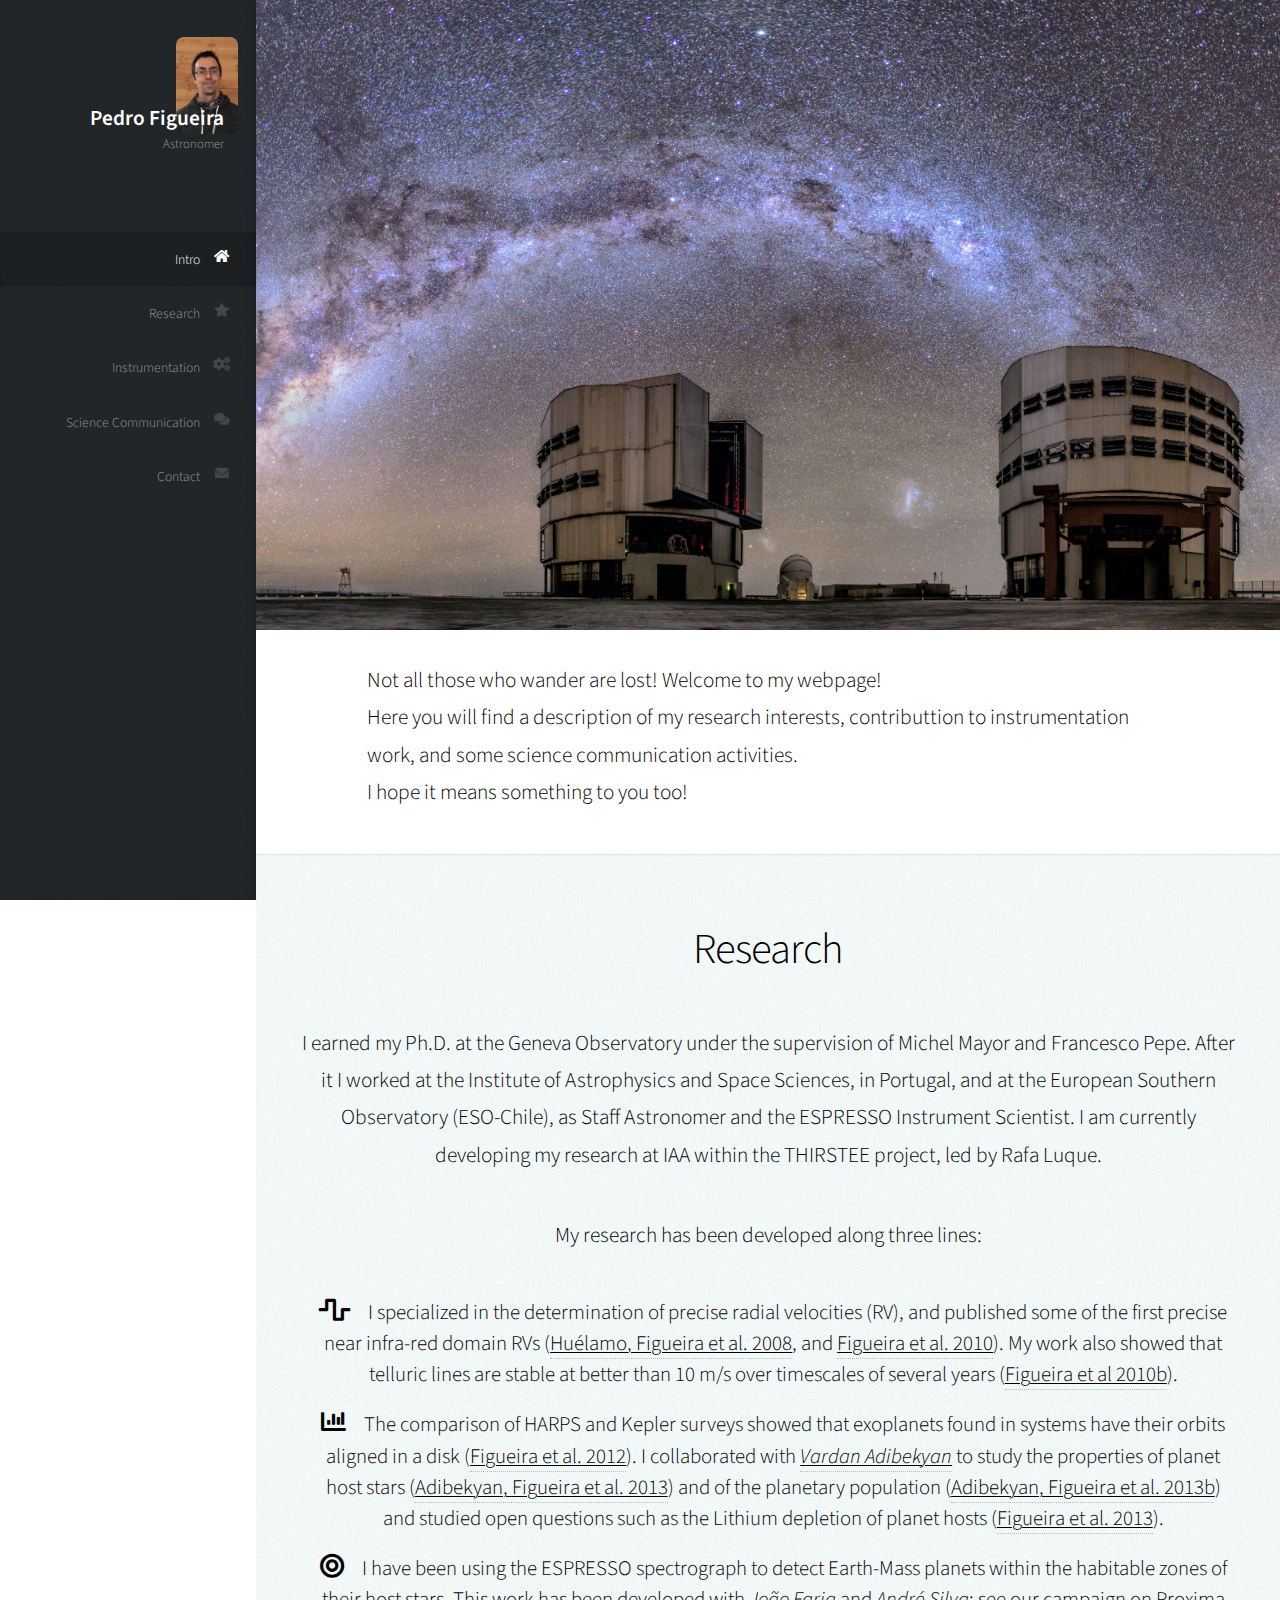
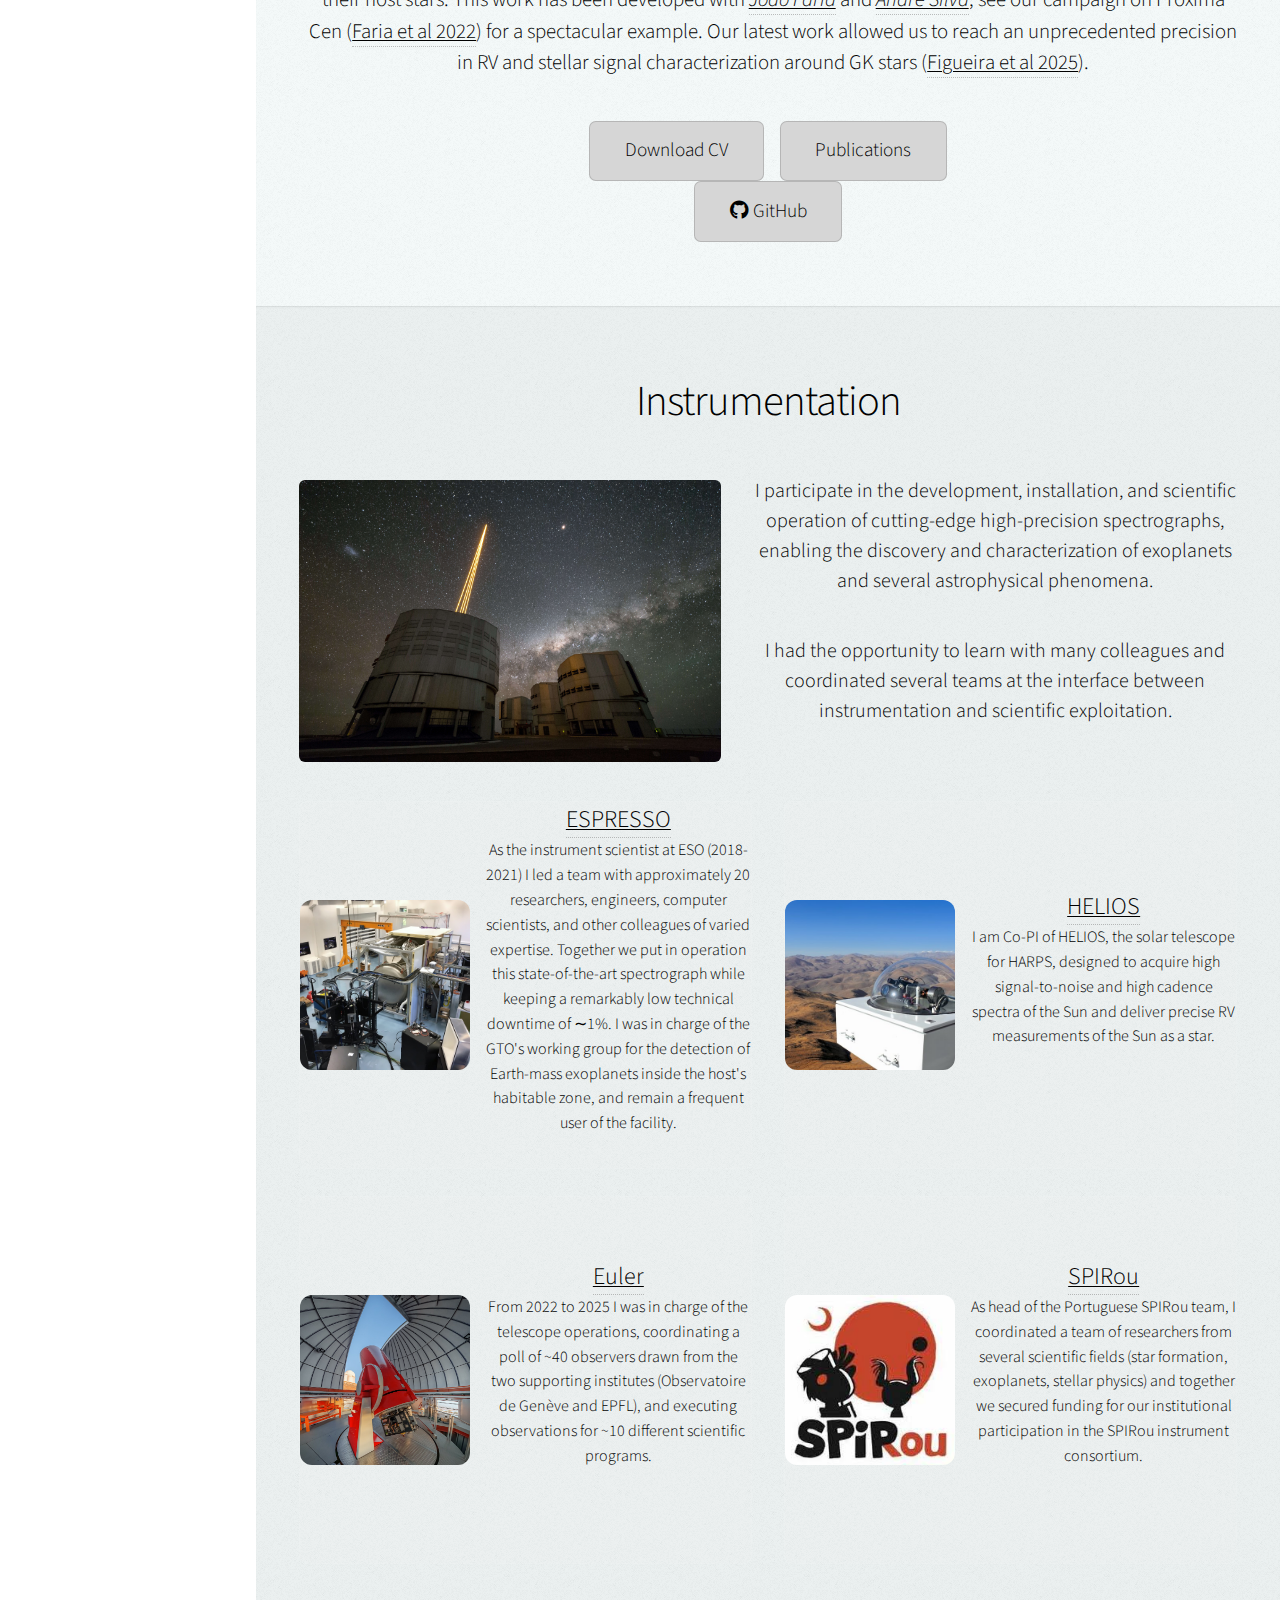
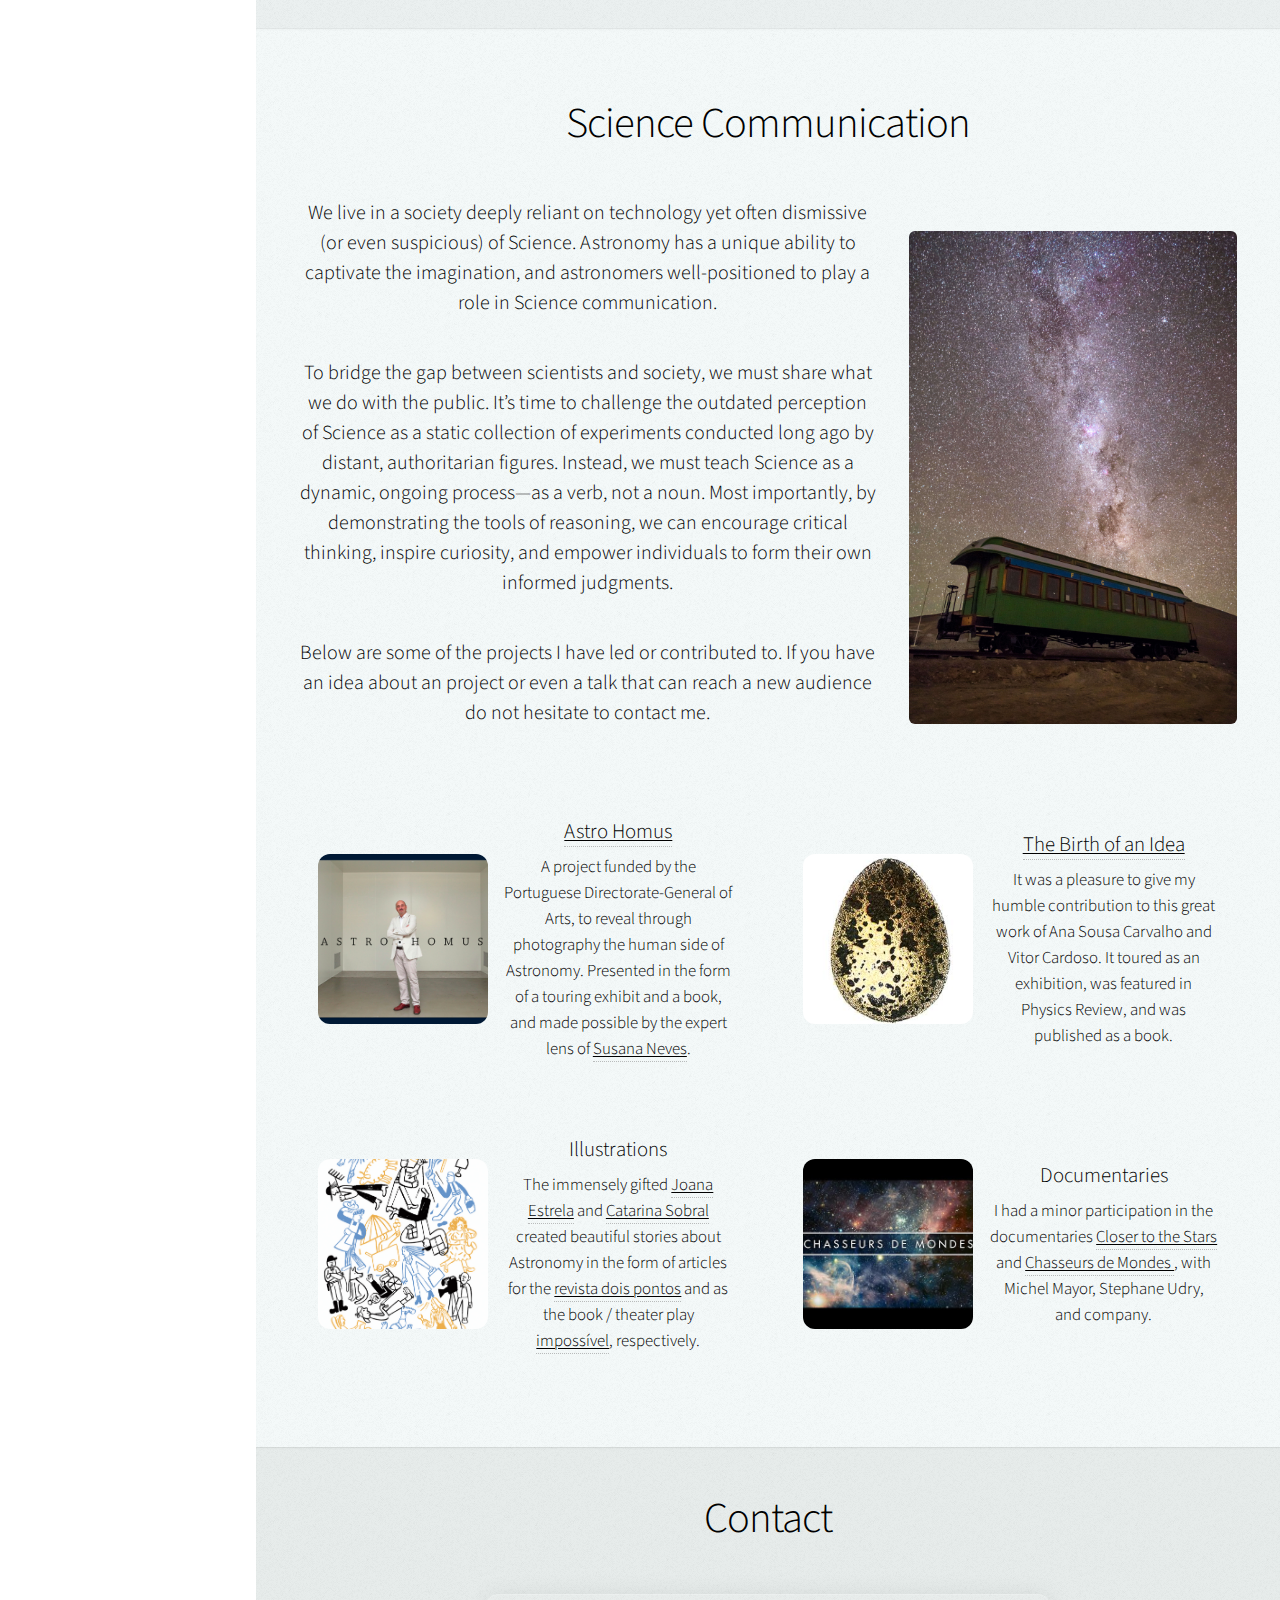
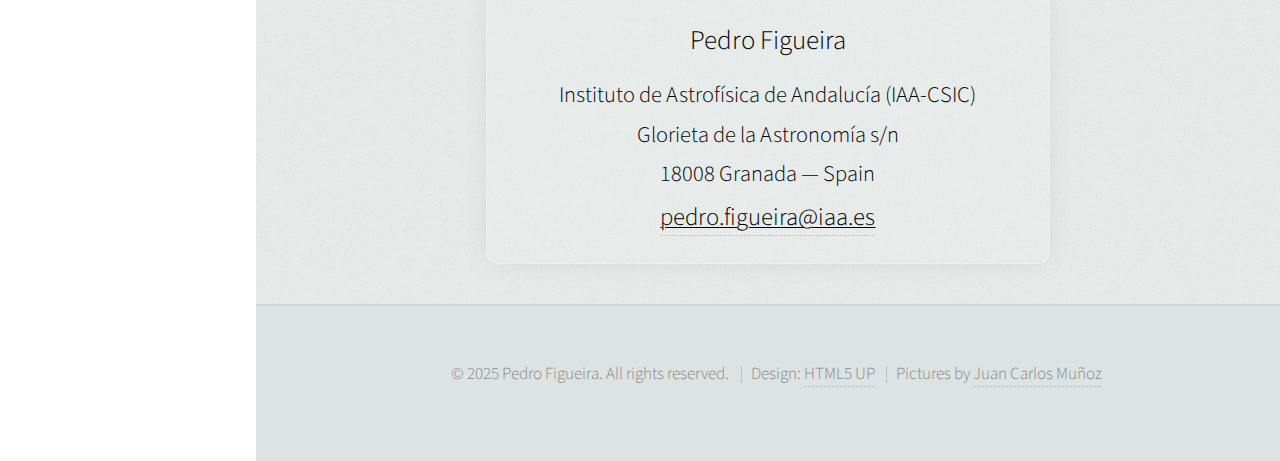
<file: index.html>
<!DOCTYPE HTML>
<!--
    Prologue by HTML5 UP
    html5up.net | @ajlkn
    Free for personal and commercial use under the CCA 3.0 license
-->
<html>
<head>
    <title>Pedro Figueira</title>
    <meta charset="utf-8" />
    <meta name="viewport" content="width=device-width, initial-scale=1, user-scalable=no" />
    <link rel="stylesheet" href="assets/css/main.css">
</head>

<body class="is-preload">

    <!-- Header -->
    <div id="header">

        <div class="top">

            <!-- Logo -->
            <div id="logo">
                <span class="image avatar48">
                    <img src="images/Pedro_portrait.jpeg" alt="portrait" />
                </span>
                <h1 id="title">Pedro Figueira</h1>
                <p>Astronomer</p>
            </div>

            <!-- Nav -->
            <nav id="nav">
                <ul>
                    <li><a href="#top" id="top-link"><span class="icon solid fa-home">Intro</span></a></li>
                    <li><a href="#research" id="research-link"><span class="icon solid fa-star">Research</span></a></li>
                    <li><a href="#instrumentation" id="instrumentation-link"><span class="icon solid fa-cogs">Instrumentation</span></a></li>
                    <li><a href="#scicomm" id="scicomm-link"><span class="icon solid fa-comments">Science Communication</span></a></li>
                    <li><a href="#contact" id="contact-link"><span class="icon solid fa-envelope">Contact</span></a></li>
                </ul>
            </nav>

        </div>

        <div class="bottom">
            <!-- Social Icons removed -->
            <ul class="icons"></ul>
        </div>

    </div>

    <!-- Main -->
    <div id="main">

        <!-- Intro -->
        <section id="top" class="one dark cover">

            <!-- IMAGE AREA -->
            <div class="intro-image"></div>

            <!-- TEXT BELOW THE IMAGE -->
            <div class="intro-text">
                <p2>Not all those who wander are lost! Welcome to my webpage!</p2>

                <p>
                    Here you will find a description of my research interests, contributtion to instrumentation work,
                    and some science communication activities. <br>
                    I hope it means something to you too!
                </p>
            </div>

        </section>

        <!-- Research -->
        <section id="research" class="two">
            <div class="container">

                <header>
                    <h2>Research</h2>
                </header>

                <p>
                    I earned my Ph.D. at the Geneva Observatory under the supervision of Michel Mayor and Francesco Pepe.
                    After it I worked at the Institute of Astrophysics and Space Sciences, in Portugal, and at the European Southern Observatory (ESO-Chile), as Staff Astronomer and the ESPRESSO Instrument Scientist. I am currently developing my research at IAA within the THIRSTEE project, led by Rafa Luque.
                </p>

                <p>My research has been developed along three lines:</p>

                <ul class="research-bullets">
                    <li>
                        <i class="fas fa-wave-square"></i>
                        I specialized in the determination of precise radial velocities (RV), and published some of the first precise near infra-red domain RVs
                        (<a href="https://ui.adsabs.harvard.edu/abs/2008A%26A...489L...9H/abstract" target="_blank" rel="noopener noreferrer">Huélamo, Figueira et al. 2008</a>, 
                        and <a href="https://ui.adsabs.harvard.edu/abs/2010A%26A...511A..55F/abstract" target="_blank" rel="noopener noreferrer">Figueira et al. 2010</a>).
                        My work also showed that telluric lines are stable at better than 10 m/s over timescales
                        of several years (<a href="https://ui.adsabs.harvard.edu/abs/2010A%26A...515A.106F/abstract" target="_blank" rel="noopener noreferrer">Figueira et al 2010b</a>).
                    </li>

                    <li>
                        <i class="fas fa-chart-bar"></i>
                        The comparison of HARPS and Kepler surveys showed that exoplanets found in systems have their orbits aligned in a disk (<a href="https://ui.adsabs.harvard.edu/abs/2012A%26A...541A.139F/abstract" target="_blank" rel="noopener noreferrer">Figueira et al. 2012</a>). I collaborated with <a href="https://vardanadibekyan.com/" target="_blank" rel="noopener noreferrer"><em>Vardan Adibekyan</em></a> to study the properties of planet host stars (<a href="https://ui.adsabs.harvard.edu/abs/2013A%26A...554A..44A/abstract" target="_blank" rel="noopener noreferrer">Adibekyan, Figueira et al. 2013</a>) and of the planetary population (<a href="https://ui.adsabs.harvard.edu/abs/2013A%26A...560A..51A/abstract" target="_blank" rel="noopener noreferrer">Adibekyan, Figueira et al. 2013b</a>) and studied open questions such as the Lithium depletion of planet hosts (<a href="https://ui.adsabs.harvard.edu/abs/2013A%26A...554A..44A/abstract" target="_blank" rel="noopener noreferrer">Figueira et al. 2013</a>).
                    </li>

                    <li>
                        <i class="fas fa-bullseye"></i>
                        I have been using the ESPRESSO spectrograph to detect Earth-Mass planets within the habitable zones of their host stars. This work has been developed with <a href="https://github.com/j-faria" target="_blank" rel="noopener noreferrer"><em>João Faria</em></a> and <a href="https://github.com/Kamuish" target="_blank" rel="noopener noreferrer"><em>André Silva</em></a>; see our campaign on Proxima Cen (<a href="https://ui.adsabs.harvard.edu/abs/2022A%26A...658A.115F/abstract" target="_blank" rel="noopener noreferrer">Faria et al 2022</a>) for a spectacular example.
                        Our latest work allowed us to reach an unprecedented precision in RV and stellar signal characterization around GK stars (<a href="https://ui.adsabs.harvard.edu/abs/2025A%26A...700A.174F/abstract" target="_blank" rel="noopener noreferrer">Figueira et al 2025</a>).
                    </li>
                </ul>

                <div class="button-row">
                    <a href="documents/CV_PedroFigueira.pdf" class="custom-button" download>Download CV</a>
                    <a href="https://ui.adsabs.harvard.edu/public-libraries/CqId-sOLR-6vUhvbe7kVSg"
                       class="custom-button"
                       target="_blank"
                       rel="noopener noreferrer">
                        Publications
                    </a>
                </div>
                <a href="https://github.com/pedrorfigueira"
       class="custom-button"
       target="_blank"
       rel="noopener noreferrer">
        <i class="fab fa-github"></i> GitHub
    </a>

            </div>
        </section>

        <!-- Instrumentation -->
        <section id="instrumentation" class="three">
            <div class="container">

                <header>
                    <h2>Instrumentation</h2>
                </header>

                <!-- Text + Image Row -->
                <div class="instrumentation-row">
                    <img src="images/all_UTs_lasers_MW.jpg"
                         alt="Instrumentation work"
                         class="instrumentation-image">

                    <div class="instrumentation-text">
                        <p>
                            I participate in the development, installation, and
                            scientific operation of cutting-edge high-precision spectrographs,
                            enabling the discovery and characterization of exoplanets and several
                            astrophysical phenomena.
                        </p>

                        <p>
                            I had the opportunity to learn with many colleagues and coordinated
                            several teams at the interface between instrumentation and scientific
                            exploitation.
                        </p>
                    </div>
                </div>

                <!-- Icon Cards -->
                <div class="instrumentation-cards">

                    <div class="instrumentation-card">
                        <div class="icon-frame">
                            <img src="images/ESPRESSO.jpg" class="instrumentation-card-icon" alt="ESPRESSO">
                        </div>
                        <div class="instrumentation-card-text">
                            <h3><a href="https://www.eso.org/sci/facilities/paranal/instruments/espresso.html" target="_blank" rel="noopener noreferrer">ESPRESSO</a></h3>
                            <p>
                                As the instrument scientist at ESO (2018-2021) I led a team with approximately 20 researchers,
                                engineers, computer scientists, and other colleagues of varied expertise.
                                Together we put in operation this state-of-the-art spectrograph while keeping
                                a remarkably low technical downtime of ∼1%.
                                I was in charge of the GTO's working group for the detection of Earth-mass exoplanets
                                inside the host's habitable zone, and remain a frequent user of the facility.
                            </p>
                        </div>
                    </div>

                    <div class="instrumentation-card">
                        <div class="icon-frame">
                            <img src="images/HELIOS.jpg" class="instrumentation-card-icon" alt="HELIOS">
                        </div>
                        <div class="instrumentation-card-text">
                            <h3><a href="pages/helios.html" target="_blank" rel="noopener">HELIOS</a></h3>
                            <p>
                                I am Co-PI of HELIOS, the solar telescope for HARPS, designed to acquire high signal-to-noise
                                and high cadence spectra of the Sun and deliver precise RV measurements of the Sun as a star.
                            </p>
                        </div>
                    </div>

                    <div class="instrumentation-card">
                        <div class="icon-frame">
                            <img src="images/Euler.jpg" class="instrumentation-card-icon" alt="Euler">
                        </div>
                        <div class="instrumentation-card-text">
                            <h3>
                                <a href="https://en.wikipedia.org/wiki/Swiss_1.2-metre_Leonhard_Euler_Telescope"
                                   target="_blank"
                                   rel="noopener noreferrer">Euler</a>
                            </h3>
                            <p>
                                From 2022 to 2025 I was in charge of the telescope operations, coordinating a poll
                                of ~40 observers drawn from the two supporting institutes (Observatoire de Genève and EPFL),
                                and executing observations for ~10 different scientific programs.
                            </p>
                        </div>
                    </div>

                    <div class="instrumentation-card">
                        <div class="icon-frame">
                            <img src="images/SPIRou.jpeg" class="instrumentation-card-icon" alt="SPIRou">
                        </div>
                        <div class="instrumentation-card-text">
                            <h3>
                                <a href="https://spirou.omp.eu/" target="_blank" rel="noopener noreferrer">SPIRou</a>
                            </h3>
                            <p>
                                As head of the Portuguese SPIRou team, I coordinated a team of researchers from
                                several scientific fields (star formation, exoplanets, stellar physics) and
                                together we secured funding for our institutional participation in the SPIRou
                                instrument consortium.
                            </p>
                        </div>
                    </div>

                </div>

            </div>
        </section>

        <!-- Science Communication -->
        <section id="scicomm" class="two">
            <div class="container">

                <header>
                    <h2>Science Communication</h2>
                </header>

                <!-- Two-column layout -->
                <div class="scicomm-flex">

                    <!-- LEFT: Text paragraphs -->
                    <div class="scicomm-text">
                        <p>
                            We live in a society deeply reliant on technology yet often dismissive (or even suspicious) of Science.
                            Astronomy has a unique ability to captivate the imagination, and astronomers well-positioned to play a role
                            in Science communication.
                        </p>

                        <p>
                            To bridge the gap between scientists and society, we must share what we do with the public.
                            It’s time to challenge the outdated perception of Science as a static collection of experiments
                            conducted long ago by distant, authoritarian figures.
                            Instead, we must teach Science as a dynamic, ongoing process—as a verb, not a noun.
                            Most importantly, by demonstrating the tools of reasoning, we can encourage critical thinking,
                            inspire curiosity, and empower individuals to form their own informed judgments.
                        </p>

                        <p>
                            Below are some of the projects I have led or contributed to.
                            If you have an idea about an project or even a talk that can reach a new audience do not hesitate to contact me.
                        </p>
                    </div>

                    <!-- RIGHT: Image -->
                    <div class="scicomm-image">
                        <img src="images/train-MW.jpeg" alt="Science communication">
                    </div>

                </div>

                <!-- List of items -->
                <div class="scicomm-cards">

                    <div class="scicomm-card">
                        <div class="icon-frame">
                            <img src="images/AstroHomus.png" class="scicomm-card-icon" alt="Astro Homus">
                        </div>
                        <div class="scicomm-card-text">
                            <h3><a href="https://astrohomus.astro.up.pt/" target="_blank" rel="noopener noreferrer">Astro Homus</a></h3>
                            <p>
                                A project funded by the Portuguese Directorate-General of Arts,
                                to reveal through photography the human side of Astronomy.
                                Presented in the form of a touring exhibit and a book,
                                and made possible by the expert lens of
                                <a href="https://perphoto.ceteatro.pt/susana-neves/" target="_blank" rel="noopener noreferrer">Susana Neves</a>.
                            </p>
                        </div>
                    </div>

                    <div class="scicomm-card">
                        <div class="icon-frame">
                            <img src="images/TheBirthofanIdea.jpeg" class="scicomm-card-icon" alt="The Birth of an Idea">
                        </div>
                        <div class="scicomm-card-text">
                            <h3>
                                <a href="https://birthofidea.tecnico.ulisboa.pt/" target="_blank" rel="noopener noreferrer">
                                    The Birth of an Idea
                                </a>
                            </h3>
                            <p>
                                It was a pleasure to give my humble contribution to this great work of Ana Sousa Carvalho and Vitor Cardoso.
                                It toured as an exhibition, was featured in Physics Review, and was published as a book.
                            </p>
                        </div>
                    </div>

                    <div class="scicomm-card">
                        <div class="icon-frame">
                            <img src="images/JoanaEstrelaWork.png" class="scicomm-card-icon" alt="Illustrations">
                        </div>
                        <div class="scicomm-card-text">
                            <h3>Illustrations</h3>
                            <p>
                                The immensely gifted
                                <a href="https://joanaestrela.com/" target="_blank" rel="noopener noreferrer">Joana Estrela</a>
                                and
                                <a href="https://catarinasobral.com/" target="_blank" rel="noopener noreferrer">Catarina Sobral</a>
                                created beautiful stories about Astronomy in the form of articles for the
                                <a href="https://revistadoispontos.pt/" target="_blank" rel="noopener noreferrer">revista dois pontos</a>
                                and as the book / theater play
                                <a href="https://catarinasobral.com/impossivel-page/" target="_blank" rel="noopener noreferrer">impossível</a>,
                                respectively.
                            </p>
                        </div>
                    </div>

                    <div class="scicomm-card">
                        <div class="icon-frame">
                            <img src="images/chasseursdemondes.jpg" class="scicomm-card-icon" alt="Documentaries">
                        </div>
                        <div class="scicomm-card-text">
                            <h3>Documentaries</h3>
                            <p>
                                I had a minor participation in the documentaries
                                <a href="https://www.zed.fr/en/catalog/closer-to-the-stars"
                                   target="_blank" rel="noopener noreferrer">
                                    Closer to the Stars
                                </a>
                                and
                                <a href="https://www.rts.ch/play/tv/documentaires/video/exoplanetes--les-chasseurs-de-mondes?urn=urn:rts:video:10769119"
                                   target="_blank" rel="noopener noreferrer">
                                    Chasseurs de Mondes
                                </a>,
                                with Michel Mayor, Stephane Udry, and company.
                            </p>
                        </div>
                    </div>

                </div>

            </div>
        </section>

        <!-- Contact -->
        <section id="contact" class="four">
            <div class="container">

                <header>
                    <h2>Contact</h2>
                </header>

                <div class="footer-content">
                    <p><strong>Pedro Figueira</strong></p>
                    <p>Instituto de Astrofísica de Andalucía (IAA-CSIC)</p>
                    <p>Glorieta de la Astronomía s/n</p>
                    <p>18008 Granada — Spain</p>
                    <p><a href="mailto:pedro.figueira@iaa.es">pedro.figueira@iaa.es</a></p>
                </div>

            </div>
        </section>

    </div>

    <!-- Footer -->
    <div id="footer">
        <ul class="copyright">
            <li>&copy; 2025 Pedro Figueira. All rights reserved.</li>
            <li>Design: <a href="http://html5up.net">HTML5 UP</a></li>
            <li>Pictures by <a href="https://www.flickr.com/photos/astro_jcm/">Juan Carlos Muñoz</a></li>
        </ul>
    </div>

    <!-- Scripts -->
    <script src="assets/js/jquery.min.js"></script>
    <script src="assets/js/jquery.scrolly.min.js"></script>
    <script src="assets/js/jquery.scrollex.min.js"></script>
    <script src="assets/js/browser.min.js"></script>
    <script src="assets/js/breakpoints.min.js"></script>
    <script src="assets/js/util.js"></script>
    <script src="assets/js/main.js"></script>

</body>
</html>
</file>
<file: assets/css/main.css>
@import url("fontawesome-all.min.css");
@import url("https://fonts.googleapis.com/css?family=Source+Sans+Pro:300,300italic,400,600");

/*
	Prologue by HTML5 UP
	html5up.net | @ajlkn
	Free for personal and commercial use under the CCA 3.0 license (html5up.net/license)
*/

html, body, div, span, applet, object,
iframe, h1, h2, h3, h4, h5, h6, p, blockquote,
pre, a, abbr, acronym, address, big, cite,
code, del, dfn, em, img, ins, kbd, q, s, samp,
small, strike, strong, sub, sup, tt, var, b,
u, i, center, dl, dt, dd, ol, ul, li, fieldset,
form, label, legend, table, caption, tbody,
tfoot, thead, tr, th, td, article, aside,
canvas, details, embed, figure, figcaption,
footer, header, hgroup, menu, nav, output, ruby,
section, summary, time, mark, audio, video {
	margin: 0;
	padding: 0;
	border: 0;
	font-size: 100%;
	font: inherit;
	vertical-align: baseline;}

article, aside, details, figcaption, figure,
footer, header, hgroup, menu, nav, section {
	display: block;}

body {
	line-height: 1;
}

ol, ul {
	list-style: none;
}

blockquote, q {
	quotes: none;
}

	blockquote:before, blockquote:after, q:before, q:after {
		content: '';
		content: none;
	}

table {
	border-collapse: collapse;
	border-spacing: 0;
}

body {
	-webkit-text-size-adjust: none;
}

mark {
	background-color: transparent;
	color: inherit;
}

input::-moz-focus-inner {
	border: 0;
	padding: 0;
}

input, select, textarea {
	-moz-appearance: none;
	-webkit-appearance: none;
	-ms-appearance: none;
	appearance: none;
}

/* Basic */

	html {
		box-sizing: border-box;
	}

	*, *:before, *:after {
		box-sizing: inherit;
	}

	body {
		background: #fff;
		font-family: 'Source Sans Pro', sans-serif;
		font-size: 19pt;
		font-weight: 300;
		line-height: 1.75em;
		color: #888;
	}

		body.is-preload *, body.is-preload *:before, body.is-preload *:after {
			-moz-animation: none !important;
			-webkit-animation: none !important;
			-ms-animation: none !important;
			animation: none !important;
			-moz-transition: none !important;
			-webkit-transition: none !important;
			-ms-transition: none !important;
			transition: none !important;
		}

	input, textarea, select {
		font-family: 'Source Sans Pro', sans-serif;
		font-size: 19pt;
		font-weight: 300;
		line-height: 1.75em;
		color: #888;
	}

	h1, h2, h3, h4, h5, h6 {
		font-weight: 300;
		color: #666;
		line-height: 1.5em;
	}

	h1 a, h2 a, h3 a, h4 a, h5 a, h6 a {
		color: inherit;
		text-decoration: none;
	}

		h1 a strong, h2 a strong, h3 a strong, h4 a strong, h5 a strong, h6 a strong {
			color: #333;
		}

	h2 {
		font-size: 2em;
		letter-spacing: -1px;
	}

		h2.alt {
			color: #888;
		}

			h2.alt strong {
				color: #666;
			}

	h3 {
		font-size: 1.5em;
	}

	header {
		margin: 0 0 2em 0;
	}

		header > p {
			margin: 1em 0 0 0;
		}

	footer {
		margin: 2em 0 0 0;
	}

	strong, b {
		font-weight: 300;
		color: #666;
	}

	em, i {
		font-style: italic;
	}

	a {
		text-decoration: none;
		color: inherit;
		border-bottom: dotted 1px rgba(128, 128, 128, 0.5);
		-moz-transition: color 0.35s ease-in-out, border-bottom-color 0.35s ease-in-out;
		-webkit-transition: color 0.35s ease-in-out, border-bottom-color 0.35s ease-in-out;
		-ms-transition: color 0.35s ease-in-out, border-bottom-color 0.35s ease-in-out;
		transition: color 0.35s ease-in-out, border-bottom-color 0.35s ease-in-out;
		outline: 0;
	}

		a:hover {
			color: #E27689;
			border-bottom-color: rgba(255, 255, 255, 0);
		}

	sub {
		position: relative;
		top: 0.5em;
		font-size: 0.8em;
	}

	sup {
		position: relative;
		top: -0.5em;
		font-size: 0.8em;
	}

	hr {
		border: 0;
		border-top: solid 1px #ddd;
	}

	blockquote {
		border-left: solid 0.5em #ddd;
		padding: 1em 0 1em 2em;
		font-style: italic;
	}

	p, ul, ol, dl, table {
		margin-bottom: 2em;
	}

	br.clear {
		clear: both;
	}

/* Container */

	.container {
		margin: 0 auto;
		max-width: 100%;
		width: 1400px;
	}

		@media screen and (min-width: 961px) and (max-width: 1880px) {

			.container {
				width: 1200px;
			}

		}

		@media screen and (min-width: 961px) and (max-width: 1620px) {

			.container {
				width: 960px;
			}

		}

		@media screen and (min-width: 961px) and (max-width: 1320px) {

			.container {
				width: 100%;
			}

		}

		@media screen and (max-width: 960px) {

			.container {
				width: 100%;
			}

		}

		@media screen and (max-width: 736px) {

			.container {
				width: 100%;
			}

		}

/* Row */

	.row {
		display: flex;
		flex-wrap: wrap;
		box-sizing: border-box;
		align-items: stretch;
	}

		.row > * {
			box-sizing: border-box;
		}

		.row.gtr-uniform > * > :last-child {
			margin-bottom: 0;
		}

		.row.aln-left {
			justify-content: flex-start;
		}

		.row.aln-center {
			justify-content: center;
		}

		.row.aln-right {
			justify-content: flex-end;
		}

		.row.aln-top {
			align-items: flex-start;
		}

		.row.aln-middle {
			align-items: center;
		}

		.row.aln-bottom {
			align-items: flex-end;
		}

		.row > .imp {
			order: -1;
		}

		.row > .col-1 {
			width: 8.33333%;
		}

		.row > .off-1 {
			margin-left: 8.33333%;
		}

		.row > .col-2 {
			width: 16.66667%;
		}

		.row > .off-2 {
			margin-left: 16.66667%;
		}

		.row > .col-3 {
			width: 25%;
		}

		.row > .off-3 {
			margin-left: 25%;
		}

		.row > .col-4 {
			width: 33.33333%;
		}

		.row > .off-4 {
			margin-left: 33.33333%;
		}

		.row > .col-5 {
			width: 41.66667%;
		}

		.row > .off-5 {
			margin-left: 41.66667%;
		}

		.row > .col-6 {
			width: 50%;
		}

		.row > .off-6 {
			margin-left: 50%;
		}

		.row > .col-7 {
			width: 58.33333%;
		}

		.row > .off-7 {
			margin-left: 58.33333%;
		}

		.row > .col-8 {
			width: 66.66667%;
		}

		.row > .off-8 {
			margin-left: 66.66667%;
		}

		.row > .col-9 {
			width: 75%;
		}

		.row > .off-9 {
			margin-left: 75%;
		}

		.row > .col-10 {
			width: 83.33333%;
		}

		.row > .off-10 {
			margin-left: 83.33333%;
		}

		.row > .col-11 {
			width: 91.66667%;
		}

		.row > .off-11 {
			margin-left: 91.66667%;
		}

		.row > .col-12 {
			width: 100%;
		}

		.row > .off-12 {
			margin-left: 100%;
		}

		.row.gtr-0 {
			margin-top: 0px;
			margin-left: 0px;
		}

			.row.gtr-0 > * {
				padding: 0px 0 0 0px;
			}

			.row.gtr-0.gtr-uniform {
				margin-top: 0px;
			}

				.row.gtr-0.gtr-uniform > * {
					padding-top: 0px;
				}

		.row.gtr-25 {
			margin-top: -10px;
			margin-left: -10px;
		}

			.row.gtr-25 > * {
				padding: 10px 0 0 10px;
			}

			.row.gtr-25.gtr-uniform {
				margin-top: -10px;
			}

				.row.gtr-25.gtr-uniform > * {
					padding-top: 10px;
				}

		.row.gtr-50 {
			margin-top: -20px;
			margin-left: -20px;
		}

			.row.gtr-50 > * {
				padding: 20px 0 0 20px;
			}

			.row.gtr-50.gtr-uniform {
				margin-top: -20px;
			}

				.row.gtr-50.gtr-uniform > * {
					padding-top: 20px;
				}

		.row {
			margin-top: -40px;
			margin-left: -40px;
		}

			.row > * {
				padding: 40px 0 0 40px;
			}

			.row.gtr-uniform {
				margin-top: -40px;
			}

				.row.gtr-uniform > * {
					padding-top: 40px;
				}

		.row.gtr-150 {
			margin-top: -60px;
			margin-left: -60px;
		}

			.row.gtr-150 > * {
				padding: 60px 0 0 60px;
			}

			.row.gtr-150.gtr-uniform {
				margin-top: -60px;
			}

				.row.gtr-150.gtr-uniform > * {
					padding-top: 60px;
				}

		.row.gtr-200 {
			margin-top: -80px;
			margin-left: -80px;
		}

			.row.gtr-200 > * {
				padding: 80px 0 0 80px;
			}

			.row.gtr-200.gtr-uniform {
				margin-top: -80px;
			}

				.row.gtr-200.gtr-uniform > * {
					padding-top: 80px;
				}

		@media screen and (min-width: 961px) and (max-width: 1880px) {

			.row {
				display: flex;
				flex-wrap: wrap;
				box-sizing: border-box;
				align-items: stretch;
			}

				.row > * {
					box-sizing: border-box;
				}

				.row.gtr-uniform > * > :last-child {
					margin-bottom: 0;
				}

				.row.aln-left {
					justify-content: flex-start;
				}

				.row.aln-center {
					justify-content: center;
				}

				.row.aln-right {
					justify-content: flex-end;
				}

				.row.aln-top {
					align-items: flex-start;
				}

				.row.aln-middle {
					align-items: center;
				}

				.row.aln-bottom {
					align-items: flex-end;
				}

				.row > .imp-wide {
					order: -1;
				}

				.row > .col-1-wide {
					width: 8.33333%;
				}

				.row > .off-1-wide {
					margin-left: 8.33333%;
				}

				.row > .col-2-wide {
					width: 16.66667%;
				}

				.row > .off-2-wide {
					margin-left: 16.66667%;
				}

				.row > .col-3-wide {
					width: 25%;
				}

				.row > .off-3-wide {
					margin-left: 25%;
				}

				.row > .col-4-wide {
					width: 33.33333%;
				}

				.row > .off-4-wide {
					margin-left: 33.33333%;
				}

				.row > .col-5-wide {
					width: 41.66667%;
				}

				.row > .off-5-wide {
					margin-left: 41.66667%;
				}

				.row > .col-6-wide {
					width: 50%;
				}

				.row > .off-6-wide {
					margin-left: 50%;
				}

				.row > .col-7-wide {
					width: 58.33333%;
				}

				.row > .off-7-wide {
					margin-left: 58.33333%;
				}

				.row > .col-8-wide {
					width: 66.66667%;
				}

				.row > .off-8-wide {
					margin-left: 66.66667%;
				}

				.row > .col-9-wide {
					width: 75%;
				}

				.row > .off-9-wide {
					margin-left: 75%;
				}

				.row > .col-10-wide {
					width: 83.33333%;
				}

				.row > .off-10-wide {
					margin-left: 83.33333%;
				}

				.row > .col-11-wide {
					width: 91.66667%;
				}

				.row > .off-11-wide {
					margin-left: 91.66667%;
				}

				.row > .col-12-wide {
					width: 100%;
				}

				.row > .off-12-wide {
					margin-left: 100%;
				}

				.row.gtr-0 {
					margin-top: 0px;
					margin-left: 0px;
				}

					.row.gtr-0 > * {
						padding: 0px 0 0 0px;
					}

					.row.gtr-0.gtr-uniform {
						margin-top: 0px;
					}

						.row.gtr-0.gtr-uniform > * {
							padding-top: 0px;
						}

				.row.gtr-25 {
					margin-top: -10px;
					margin-left: -10px;
				}

					.row.gtr-25 > * {
						padding: 10px 0 0 10px;
					}

					.row.gtr-25.gtr-uniform {
						margin-top: -10px;
					}

						.row.gtr-25.gtr-uniform > * {
							padding-top: 10px;
						}

				.row.gtr-50 {
					margin-top: -20px;
					margin-left: -20px;
				}

					.row.gtr-50 > * {
						padding: 20px 0 0 20px;
					}

					.row.gtr-50.gtr-uniform {
						margin-top: -20px;
					}

						.row.gtr-50.gtr-uniform > * {
							padding-top: 20px;
						}

				.row {
					margin-top: -40px;
					margin-left: -40px;
				}

					.row > * {
						padding: 40px 0 0 40px;
					}

					.row.gtr-uniform {
						margin-top: -40px;
					}

						.row.gtr-uniform > * {
							padding-top: 40px;
						}

				.row.gtr-150 {
					margin-top: -60px;
					margin-left: -60px;
				}

					.row.gtr-150 > * {
						padding: 60px 0 0 60px;
					}

					.row.gtr-150.gtr-uniform {
						margin-top: -60px;
					}

						.row.gtr-150.gtr-uniform > * {
							padding-top: 60px;
						}

				.row.gtr-200 {
					margin-top: -80px;
					margin-left: -80px;
				}

					.row.gtr-200 > * {
						padding: 80px 0 0 80px;
					}

					.row.gtr-200.gtr-uniform {
						margin-top: -80px;
					}

						.row.gtr-200.gtr-uniform > * {
							padding-top: 80px;
						}

		}

		@media screen and (min-width: 961px) and (max-width: 1620px) {

			.row {
				display: flex;
				flex-wrap: wrap;
				box-sizing: border-box;
				align-items: stretch;
			}

				.row > * {
					box-sizing: border-box;
				}

				.row.gtr-uniform > * > :last-child {
					margin-bottom: 0;
				}

				.row.aln-left {
					justify-content: flex-start;
				}

				.row.aln-center {
					justify-content: center;
				}

				.row.aln-right {
					justify-content: flex-end;
				}

				.row.aln-top {
					align-items: flex-start;
				}

				.row.aln-middle {
					align-items: center;
				}

				.row.aln-bottom {
					align-items: flex-end;
				}

				.row > .imp-normal {
					order: -1;
				}

				.row > .col-1-normal {
					width: 8.33333%;
				}

				.row > .off-1-normal {
					margin-left: 8.33333%;
				}

				.row > .col-2-normal {
					width: 16.66667%;
				}

				.row > .off-2-normal {
					margin-left: 16.66667%;
				}

				.row > .col-3-normal {
					width: 25%;
				}

				.row > .off-3-normal {
					margin-left: 25%;
				}

				.row > .col-4-normal {
					width: 33.33333%;
				}

				.row > .off-4-normal {
					margin-left: 33.33333%;
				}

				.row > .col-5-normal {
					width: 41.66667%;
				}

				.row > .off-5-normal {
					margin-left: 41.66667%;
				}

				.row > .col-6-normal {
					width: 50%;
				}

				.row > .off-6-normal {
					margin-left: 50%;
				}

				.row > .col-7-normal {
					width: 58.33333%;
				}

				.row > .off-7-normal {
					margin-left: 58.33333%;
				}

				.row > .col-8-normal {
					width: 66.66667%;
				}

				.row > .off-8-normal {
					margin-left: 66.66667%;
				}

				.row > .col-9-normal {
					width: 75%;
				}

				.row > .off-9-normal {
					margin-left: 75%;
				}

				.row > .col-10-normal {
					width: 83.33333%;
				}

				.row > .off-10-normal {
					margin-left: 83.33333%;
				}

				.row > .col-11-normal {
					width: 91.66667%;
				}

				.row > .off-11-normal {
					margin-left: 91.66667%;
				}

				.row > .col-12-normal {
					width: 100%;
				}

				.row > .off-12-normal {
					margin-left: 100%;
				}

				.row.gtr-0 {
					margin-top: 0px;
					margin-left: 0px;
				}

					.row.gtr-0 > * {
						padding: 0px 0 0 0px;
					}

					.row.gtr-0.gtr-uniform {
						margin-top: 0px;
					}

						.row.gtr-0.gtr-uniform > * {
							padding-top: 0px;
						}

				.row.gtr-25 {
					margin-top: -10px;
					margin-left: -10px;
				}

					.row.gtr-25 > * {
						padding: 10px 0 0 10px;
					}

					.row.gtr-25.gtr-uniform {
						margin-top: -10px;
					}

						.row.gtr-25.gtr-uniform > * {
							padding-top: 10px;
						}

				.row.gtr-50 {
					margin-top: -20px;
					margin-left: -20px;
				}

					.row.gtr-50 > * {
						padding: 20px 0 0 20px;
					}

					.row.gtr-50.gtr-uniform {
						margin-top: -20px;
					}

						.row.gtr-50.gtr-uniform > * {
							padding-top: 20px;
						}

				.row {
					margin-top: -40px;
					margin-left: -40px;
				}

					.row > * {
						padding: 40px 0 0 40px;
					}

					.row.gtr-uniform {
						margin-top: -40px;
					}

						.row.gtr-uniform > * {
							padding-top: 40px;
						}

				.row.gtr-150 {
					margin-top: -60px;
					margin-left: -60px;
				}

					.row.gtr-150 > * {
						padding: 60px 0 0 60px;
					}

					.row.gtr-150.gtr-uniform {
						margin-top: -60px;
					}

						.row.gtr-150.gtr-uniform > * {
							padding-top: 60px;
						}

				.row.gtr-200 {
					margin-top: -80px;
					margin-left: -80px;
				}

					.row.gtr-200 > * {
						padding: 80px 0 0 80px;
					}

					.row.gtr-200.gtr-uniform {
						margin-top: -80px;
					}

						.row.gtr-200.gtr-uniform > * {
							padding-top: 80px;
						}

		}

		@media screen and (min-width: 961px) and (max-width: 1320px) {

			.row {
				display: flex;
				flex-wrap: wrap;
				box-sizing: border-box;
				align-items: stretch;
			}

				.row > * {
					box-sizing: border-box;
				}

				.row.gtr-uniform > * > :last-child {
					margin-bottom: 0;
				}

				.row.aln-left {
					justify-content: flex-start;
				}

				.row.aln-center {
					justify-content: center;
				}

				.row.aln-right {
					justify-content: flex-end;
				}

				.row.aln-top {
					align-items: flex-start;
				}

				.row.aln-middle {
					align-items: center;
				}

				.row.aln-bottom {
					align-items: flex-end;
				}

				.row > .imp-narrow {
					order: -1;
				}

				.row > .col-1-narrow {
					width: 8.33333%;
				}

				.row > .off-1-narrow {
					margin-left: 8.33333%;
				}

				.row > .col-2-narrow {
					width: 16.66667%;
				}

				.row > .off-2-narrow {
					margin-left: 16.66667%;
				}

				.row > .col-3-narrow {
					width: 25%;
				}

				.row > .off-3-narrow {
					margin-left: 25%;
				}

				.row > .col-4-narrow {
					width: 33.33333%;
				}

				.row > .off-4-narrow {
					margin-left: 33.33333%;
				}

				.row > .col-5-narrow {
					width: 41.66667%;
				}

				.row > .off-5-narrow {
					margin-left: 41.66667%;
				}

				.row > .col-6-narrow {
					width: 50%;
				}

				.row > .off-6-narrow {
					margin-left: 50%;
				}

				.row > .col-7-narrow {
					width: 58.33333%;
				}

				.row > .off-7-narrow {
					margin-left: 58.33333%;
				}

				.row > .col-8-narrow {
					width: 66.66667%;
				}

				.row > .off-8-narrow {
					margin-left: 66.66667%;
				}

				.row > .col-9-narrow {
					width: 75%;
				}

				.row > .off-9-narrow {
					margin-left: 75%;
				}

				.row > .col-10-narrow {
					width: 83.33333%;
				}

				.row > .off-10-narrow {
					margin-left: 83.33333%;
				}

				.row > .col-11-narrow {
					width: 91.66667%;
				}

				.row > .off-11-narrow {
					margin-left: 91.66667%;
				}

				.row > .col-12-narrow {
					width: 100%;
				}

				.row > .off-12-narrow {
					margin-left: 100%;
				}

				.row.gtr-0 {
					margin-top: 0px;
					margin-left: 0px;
				}

					.row.gtr-0 > * {
						padding: 0px 0 0 0px;
					}

					.row.gtr-0.gtr-uniform {
						margin-top: 0px;
					}

						.row.gtr-0.gtr-uniform > * {
							padding-top: 0px;
						}

				.row.gtr-25 {
					margin-top: -5px;
					margin-left: -5px;
				}

					.row.gtr-25 > * {
						padding: 5px 0 0 5px;
					}

					.row.gtr-25.gtr-uniform {
						margin-top: -5px;
					}

						.row.gtr-25.gtr-uniform > * {
							padding-top: 5px;
						}

				.row.gtr-50 {
					margin-top: -10px;
					margin-left: -10px;
				}

					.row.gtr-50 > * {
						padding: 10px 0 0 10px;
					}

					.row.gtr-50.gtr-uniform {
						margin-top: -10px;
					}

						.row.gtr-50.gtr-uniform > * {
							padding-top: 10px;
						}

				.row {
					margin-top: -20px;
					margin-left: -20px;
				}

					.row > * {
						padding: 20px 0 0 20px;
					}

					.row.gtr-uniform {
						margin-top: -20px;
					}

						.row.gtr-uniform > * {
							padding-top: 20px;
						}

				.row.gtr-150 {
					margin-top: -30px;
					margin-left: -30px;
				}

					.row.gtr-150 > * {
						padding: 30px 0 0 30px;
					}

					.row.gtr-150.gtr-uniform {
						margin-top: -30px;
					}

						.row.gtr-150.gtr-uniform > * {
							padding-top: 30px;
						}

				.row.gtr-200 {
					margin-top: -40px;
					margin-left: -40px;
				}

					.row.gtr-200 > * {
						padding: 40px 0 0 40px;
					}

					.row.gtr-200.gtr-uniform {
						margin-top: -40px;
					}

						.row.gtr-200.gtr-uniform > * {
							padding-top: 40px;
						}

		}

		@media screen and (max-width: 960px) {

			.row {
				display: flex;
				flex-wrap: wrap;
				box-sizing: border-box;
				align-items: stretch;
			}

				.row > * {
					box-sizing: border-box;
				}

				.row.gtr-uniform > * > :last-child {
					margin-bottom: 0;
				}

				.row.aln-left {
					justify-content: flex-start;
				}

				.row.aln-center {
					justify-content: center;
				}

				.row.aln-right {
					justify-content: flex-end;
				}

				.row.aln-top {
					align-items: flex-start;
				}

				.row.aln-middle {
					align-items: center;
				}

				.row.aln-bottom {
					align-items: flex-end;
				}

				.row > .imp-narrower {
					order: -1;
				}

				.row > .col-1-narrower {
					width: 8.33333%;
				}

				.row > .off-1-narrower {
					margin-left: 8.33333%;
				}

				.row > .col-2-narrower {
					width: 16.66667%;
				}

				.row > .off-2-narrower {
					margin-left: 16.66667%;
				}

				.row > .col-3-narrower {
					width: 25%;
				}

				.row > .off-3-narrower {
					margin-left: 25%;
				}

				.row > .col-4-narrower {
					width: 33.33333%;
				}

				.row > .off-4-narrower {
					margin-left: 33.33333%;
				}

				.row > .col-5-narrower {
					width: 41.66667%;
				}

				.row > .off-5-narrower {
					margin-left: 41.66667%;
				}

				.row > .col-6-narrower {
					width: 50%;
				}

				.row > .off-6-narrower {
					margin-left: 50%;
				}

				.row > .col-7-narrower {
					width: 58.33333%;
				}

				.row > .off-7-narrower {
					margin-left: 58.33333%;
				}

				.row > .col-8-narrower {
					width: 66.66667%;
				}

				.row > .off-8-narrower {
					margin-left: 66.66667%;
				}

				.row > .col-9-narrower {
					width: 75%;
				}

				.row > .off-9-narrower {
					margin-left: 75%;
				}

				.row > .col-10-narrower {
					width: 83.33333%;
				}

				.row > .off-10-narrower {
					margin-left: 83.33333%;
				}

				.row > .col-11-narrower {
					width: 91.66667%;
				}

				.row > .off-11-narrower {
					margin-left: 91.66667%;
				}

				.row > .col-12-narrower {
					width: 100%;
				}

				.row > .off-12-narrower {
					margin-left: 100%;
				}

				.row.gtr-0 {
					margin-top: 0px;
					margin-left: 0px;
				}

					.row.gtr-0 > * {
						padding: 0px 0 0 0px;
					}

					.row.gtr-0.gtr-uniform {
						margin-top: 0px;
					}

						.row.gtr-0.gtr-uniform > * {
							padding-top: 0px;
						}

				.row.gtr-25 {
					margin-top: -5px;
					margin-left: -5px;
				}

					.row.gtr-25 > * {
						padding: 5px 0 0 5px;
					}

					.row.gtr-25.gtr-uniform {
						margin-top: -5px;
					}

						.row.gtr-25.gtr-uniform > * {
							padding-top: 5px;
						}

				.row.gtr-50 {
					margin-top: -10px;
					margin-left: -10px;
				}

					.row.gtr-50 > * {
						padding: 10px 0 0 10px;
					}

					.row.gtr-50.gtr-uniform {
						margin-top: -10px;
					}

						.row.gtr-50.gtr-uniform > * {
							padding-top: 10px;
						}

				.row {
					margin-top: -20px;
					margin-left: -20px;
				}

					.row > * {
						padding: 20px 0 0 20px;
					}

					.row.gtr-uniform {
						margin-top: -20px;
					}

						.row.gtr-uniform > * {
							padding-top: 20px;
						}

				.row.gtr-150 {
					margin-top: -30px;
					margin-left: -30px;
				}

					.row.gtr-150 > * {
						padding: 30px 0 0 30px;
					}

					.row.gtr-150.gtr-uniform {
						margin-top: -30px;
					}

						.row.gtr-150.gtr-uniform > * {
							padding-top: 30px;
						}

				.row.gtr-200 {
					margin-top: -40px;
					margin-left: -40px;
				}

					.row.gtr-200 > * {
						padding: 40px 0 0 40px;
					}

					.row.gtr-200.gtr-uniform {
						margin-top: -40px;
					}

						.row.gtr-200.gtr-uniform > * {
							padding-top: 40px;
						}

		}

		@media screen and (max-width: 736px) {

			.row {
				display: flex;
				flex-wrap: wrap;
				box-sizing: border-box;
				align-items: stretch;
			}

				.row > * {
					box-sizing: border-box;
				}

				.row.gtr-uniform > * > :last-child {
					margin-bottom: 0;
				}

				.row.aln-left {
					justify-content: flex-start;
				}

				.row.aln-center {
					justify-content: center;
				}

				.row.aln-right {
					justify-content: flex-end;
				}

				.row.aln-top {
					align-items: flex-start;
				}

				.row.aln-middle {
					align-items: center;
				}

				.row.aln-bottom {
					align-items: flex-end;
				}

				.row > .imp-mobile {
					order: -1;
				}

				.row > .col-1-mobile {
					width: 8.33333%;
				}

				.row > .off-1-mobile {
					margin-left: 8.33333%;
				}

				.row > .col-2-mobile {
					width: 16.66667%;
				}

				.row > .off-2-mobile {
					margin-left: 16.66667%;
				}

				.row > .col-3-mobile {
					width: 25%;
				}

				.row > .off-3-mobile {
					margin-left: 25%;
				}

				.row > .col-4-mobile {
					width: 33.33333%;
				}

				.row > .off-4-mobile {
					margin-left: 33.33333%;
				}

				.row > .col-5-mobile {
					width: 41.66667%;
				}

				.row > .off-5-mobile {
					margin-left: 41.66667%;
				}

				.row > .col-6-mobile {
					width: 50%;
				}

				.row > .off-6-mobile {
					margin-left: 50%;
				}

				.row > .col-7-mobile {
					width: 58.33333%;
				}

				.row > .off-7-mobile {
					margin-left: 58.33333%;
				}

				.row > .col-8-mobile {
					width: 66.66667%;
				}

				.row > .off-8-mobile {
					margin-left: 66.66667%;
				}

				.row > .col-9-mobile {
					width: 75%;
				}

				.row > .off-9-mobile {
					margin-left: 75%;
				}

				.row > .col-10-mobile {
					width: 83.33333%;
				}

				.row > .off-10-mobile {
					margin-left: 83.33333%;
				}

				.row > .col-11-mobile {
					width: 91.66667%;
				}

				.row > .off-11-mobile {
					margin-left: 91.66667%;
				}

				.row > .col-12-mobile {
					width: 100%;
				}

				.row > .off-12-mobile {
					margin-left: 100%;
				}

				.row.gtr-0 {
					margin-top: 0px;
					margin-left: 0px;
				}

					.row.gtr-0 > * {
						padding: 0px 0 0 0px;
					}

					.row.gtr-0.gtr-uniform {
						margin-top: 0px;
					}

						.row.gtr-0.gtr-uniform > * {
							padding-top: 0px;
						}

				.row.gtr-25 {
					margin-top: -5px;
					margin-left: -5px;
				}

					.row.gtr-25 > * {
						padding: 5px 0 0 5px;
					}

					.row.gtr-25.gtr-uniform {
						margin-top: -5px;
					}

						.row.gtr-25.gtr-uniform > * {
							padding-top: 5px;
						}

				.row.gtr-50 {
					margin-top: -10px;
					margin-left: -10px;
				}

					.row.gtr-50 > * {
						padding: 10px 0 0 10px;
					}

					.row.gtr-50.gtr-uniform {
						margin-top: -10px;
					}

						.row.gtr-50.gtr-uniform > * {
							padding-top: 10px;
						}

				.row {
					margin-top: -20px;
					margin-left: -20px;
				}

					.row > * {
						padding: 20px 0 0 20px;
					}

					.row.gtr-uniform {
						margin-top: -20px;
					}

						.row.gtr-uniform > * {
							padding-top: 20px;
						}

				.row.gtr-150 {
					margin-top: -30px;
					margin-left: -30px;
				}

					.row.gtr-150 > * {
						padding: 30px 0 0 30px;
					}

					.row.gtr-150.gtr-uniform {
						margin-top: -30px;
					}

						.row.gtr-150.gtr-uniform > * {
							padding-top: 30px;
						}

				.row.gtr-200 {
					margin-top: -40px;
					margin-left: -40px;
				}

					.row.gtr-200 > * {
						padding: 40px 0 0 40px;
					}

					.row.gtr-200.gtr-uniform {
						margin-top: -40px;
					}

						.row.gtr-200.gtr-uniform > * {
							padding-top: 40px;
						}

		}

/* Sections/Article */

	section, article {
		margin-bottom: 3em;
	}

		section > :last-child,
		section > .container, section:last-child, article > :last-child,
		article > .container, article:last-child {
			margin-bottom: 0;
		}

		.row > section, .row > article {
			margin-bottom: 0;
		}

/* Image */

	.image {
		display: inline-block;
		border: 0;
	}

		.image img {
			display: block;
			width: 100%;
		}

		.image.avatar48 {
			width: 48px;
			height: 48px;
			background: #f00;
		}

			/* Increase size ~30% → approx 62px
   			Preserve ratio and avoid distortion */
			.image.avatar48 img {
    				width: 62px;        /* 48px × 1.3 ≈ 62 */
    				height: auto;       /* preserves aspect ratio */
    				object-fit: cover;  /* ensures nice circle even with non-square photos */
			}


		.image.fit {
			display: block;
			width: 100%;
		}

		.image.featured {
			display: block;
			width: 100%;
			margin: 0 0 2em 0;
		}

		.image.left {
			float: left;
			margin: 0 2em 2em 0;
		}

		.image.centered {
			display: block;
			margin: 0 0 2em 0;
		}

			.image.centered img {
				margin: 0 auto;
				width: auto;
			}

/* List */

	ul {
		list-style: disc;
		padding-left: 1em;
	}

		ul li {
			padding-left: 0.5em;
		}

	ol {
		list-style: decimal;
		padding-left: 1.25em;
	}

		ol li {
			padding-left: 0.25em;
		}

/* Icons */

	ul.icons {
		cursor: default;
		list-style: none;
		padding-left: 0;
	}

		ul.icons li {
			display: inline-block;
			padding-left: 0;
		}

		ul.icons a {
			display: inline-block;
			width: 2em;
			height: 2em;
			line-height: 2em;
			text-align: center;
			border: 0;
		}

/* Form */

	form label {
		display: block;
		text-align: left;
		margin-bottom: 0.5em;
	}

	form input[type="text"],
	form input[type="email"],
	form input[type="password"],
	form select,
	form textarea {
		position: relative;
		-webkit-appearance: none;
		display: block;
		border: 0;
		outline: 0;
		background: #fff;
		background: rgba(255, 255, 255, 0.75);
		width: 100%;
		border-radius: 0.35em;
		padding: 0.75em 1em 0.75em 1em;
		box-shadow: inset 0 0.1em 0.1em 0 rgba(0, 0, 0, 0.05);
		border: solid 1px rgba(0, 0, 0, 0.15);
		-moz-transition: all 0.35s ease-in-out;
		-webkit-transition: all 0.35s ease-in-out;
		-ms-transition: all 0.35s ease-in-out;
		transition: all 0.35s ease-in-out;
	}

		form input[type="text"]:focus,
		form input[type="email"]:focus,
		form input[type="password"]:focus,
		form select:focus,
		form textarea:focus {
			box-shadow: 0 0 2px 1px #8ebebc;
			background: #fff;
		}

	form input[type="text"],
	form input[type="email"],
	form input[type="password"],
	form select {
		line-height: 1.25em;
	}

	form textarea {
		min-height: 14em;
	}

	form ::-webkit-input-placeholder {
		color: #555 !important;
	}

	form :-moz-placeholder {
		color: #555 !important;
	}

	form ::-moz-placeholder {
		color: #555 !important;
	}

	form :-ms-input-placeholder {
		color: #555 !important;
	}

	form ::-moz-focus-inner {
		border: 0;
	}

/* Table */

	table {
		width: 100%;
		text-align: left;
	}

		table tbody tr:nth-child(2n+2) {
			background: #f4f4f4;
		}

		table td {
			padding: 0.5em 1em 0.5em 1em;
		}

		table th {
			text-align: left;
			padding: 0.5em 1em 0.5em 1em;
			color: #fff;
			background: #222729 url("images/overlay.png");
		}

		table thead {
			background: #444;
			color: #fff;
		}

		table tfoot {
			background: #eee;
		}

/* Button */

	input[type="button"],
	input[type="submit"],
	input[type="reset"],
	button,
	.button {
		position: relative;
		display: inline-block;
		border-radius: 0.35em;
		color: #fff !important;
		text-decoration: none;
		padding: 0.75em 2.5em 0.75em 2.5em;
		background-color: #8ebebc;
		border: 0;
		cursor: pointer;
		background-image: -moz-linear-gradient(top, rgba(0, 0, 0, 0), rgba(0, 0, 0, 0.15)), url("images/overlay.png");
		background-image: -webkit-linear-gradient(top, rgba(0, 0, 0, 0), rgba(0, 0, 0, 0.15)), url("images/overlay.png");
		background-image: -ms-linear-gradient(top, rgba(0, 0, 0, 0), rgba(0, 0, 0, 0.15)), url("images/overlay.png");
		background-image: linear-gradient(top, rgba(0, 0, 0, 0), rgba(0, 0, 0, 0.15)), url("images/overlay.png");
		-moz-transition: background-color 0.35s ease-in-out;
		-webkit-transition: background-color 0.35s ease-in-out;
		-ms-transition: background-color 0.35s ease-in-out;
		transition: background-color 0.35s ease-in-out;
	}

		input[type="button"]:hover,
		input[type="submit"]:hover,
		input[type="reset"]:hover,
		button:hover,
		.button:hover {
			background-color: #9ececc;
		}

		input[type="button"]:active,
		input[type="submit"]:active,
		input[type="reset"]:active,
		button:active,
		.button:active {
			background-color: #7eaeac;
		}

/* Item */

	.item {
		box-shadow: 0 0.05em 0.15em 0 rgba(0, 0, 0, 0.05);
		margin-bottom: 40px;
	}

		.item header {
			background: #fff;
			margin: 0;
			padding: 1em 0 1em 0;
			font-size: 0.8em;
		}

			.item header h3 {
				font-size: 1em;
			}

/* Icons */

	.icon {
		text-decoration: none;
		text-decoration: none;
	}

		.icon:before {
			-moz-osx-font-smoothing: grayscale;
			-webkit-font-smoothing: antialiased;
			display: inline-block;
			font-style: normal;
			font-variant: normal;
			text-rendering: auto;
			line-height: 1;
			text-transform: none !important;
			font-family: 'Font Awesome 5 Free';
			font-weight: 400;
		}

		.icon:before {
			line-height: inherit;
		}

		.icon > .label {
			display: none;
		}

		.icon.solid:before {
			font-weight: 900;
		}

		.icon.brands:before {
			font-family: 'Font Awesome 5 Brands';
		}

/* Header */

	#header {
		display: -moz-flex;
		display: -webkit-flex;
		display: -ms-flex;
		display: flex;
		-moz-flex-direction: column;
		-webkit-flex-direction: column;
		-ms-flex-direction: column;
		flex-direction: column;
		-moz-justify-content: space-between;
		-webkit-justify-content: space-between;
		-ms-justify-content: space-between;
		justify-content: space-between;
		background: #222629 url("images/overlay.png");
		box-shadow: inset -0.25em 0 0.25em 0 rgba(0, 0, 0, 0.1);
		color: #fff;
		height: 100%;
		left: 0;
		overflow-y: auto;
		position: fixed;
		text-align: right;
		top: 0;
		width: 375px;
	}

		#header .top {
			-moz-flex-grow: 1;
			-webkit-flex-grow: 1;
			-ms-flex-grow: 1;
			flex-grow: 1;
		}

		#header .bottom {
			-moz-flex-shrink: 0;
			-webkit-flex-shrink: 0;
			-ms-flex-shrink: 0;
			flex-shrink: 0;
			padding: 1.5em 0 0.75em 0;
		}

			#header .bottom > :last-child {
				margin-bottom: 0;
			}

		#header .icons {
			font-size: 0.8em;
			text-align: center;
		}

			#header .icons a {
				color: #41484c;
				-moz-transition: color 0.35s ease-in-out;
				-webkit-transition: color 0.35s ease-in-out;
				-ms-transition: color 0.35s ease-in-out;
				transition: color 0.35s ease-in-out;
			}

				#header .icons a:hover {
					color: #fff;
				}

	#logo {
		position: relative;
		margin: 1.75em 1.5em 1.5em 1.5em;
		min-height: 48px;
		cursor: default;
	}

		#logo h1 {
			position: relative;
			color: #fff;
			font-weight: 600;
			font-size: 1em;
			line-height: 1em;
		}

		#logo p {
			position: relative;
			display: block;
			font-size: 0.6em;
			color: rgba(255, 255, 255, 0.5);
			line-height: 1.25em;
			margin: 0.5em 0 0 0;
		}

		#logo .image {
			position: absolute;
			left: 0;
			top: 0;
		}

	#nav ul {
		list-style: none;
		padding-left: 0;
		margin-bottom: 0;
	}

		#nav ul li {
			padding-left: 0;
		}

			#nav ul li a {
				display: block;
				padding: 0.5em 1.5em 0.5em 1.5em;
				color: rgba(255, 255, 255, 0.5);
				text-decoration: none;
				outline: 0;
				border: 0;
				-moz-transition: none;
				-webkit-transition: none;
				-ms-transition: none;
				transition: none;
			}

				#nav ul li a span {
					position: relative;
					display: block;
					font-size: 0.8em;
				}

					#nav ul li a span:before {
						position: absolute;
						left: 0;
						color: #41484c;
						text-align: center;
						width: 1.25em;
						line-height: 1.75em;
					}

				#nav ul li a.active {
					background: rgba(0, 0, 0, 0.15);
					box-shadow: inset 0 0 0.25em 0 rgba(0, 0, 0, 0.125);
					color: #fff;
				}

					#nav ul li a.active span:before {
						color: #e27689;
					}

/* Footer */

	#footer {
		margin-left: 375px;
		text-align: center;
		background-color: #dce3e2;
		padding: 3em 0 4em 0;
		box-shadow: inset 0 1px 0 0 rgba(0, 0, 0, 0.05), inset 0 0.1em 0.1em 0 rgba(0, 0, 0, 0.025);
		font-size: 0.8em;
	}

		#footer .copyright {
			cursor: default;
			margin: 0;
		}

			#footer .copyright li {
				display: inline-block;
				line-height: 1em;
				border-left: solid 1px rgba(128, 128, 128, 0.35);
				padding: 0 0 0 0.5em;
				margin: 0 0 0 0.5em;
			}

				#footer .copyright li:first-child {
					border-left: 0;
					padding-left: 0;
					margin-left: 0;
				}

/* Main */

	#main {
		margin-left: 375px;
	}

		#main > section {
			margin: 0;
			overflow: hidden;
			padding: 4em 0;
			box-shadow: inset 0 1px 0 0 rgba(0, 0, 0, 0.05), inset 0 0.1em 0.1em 0 rgba(0, 0, 0, 0.025);
			text-align: center;
			background-image: url("images/overlay.png");
		}

			#main > section.dark {
				color: #ddd;
				color: rgba(255, 255, 255, 0.75);
			}

				#main > section.dark h2, #main > section.dark h3, #main > section.dark h4, #main > section.dark h5, #main > section.dark h6 {
					color: inherit;
				}

				#main > section.dark strong {
					color: #fff;
					border-color: inherit;
				}

				#main > section.dark a {
					color: #fff;
					border-color: inherit;
				}

					#main > section.dark a:hover {
						border-bottom-color: rgba(255, 255, 255, 0);
					}

			#main > section.cover {
				padding: 10em 0;
				background-size: cover;
				background-position: center center;
			}

			#main > section.one {
				background-color: #ecf1f1;
				background-image: url("../../images/banner.jpg");
			}

			#main > section.two {
				background-color: #f5fafa;
			}

			#main > section.three {
				background-color: #ecf1f1;
			}

			#main > section.four {
				background-color: #e8edec;
			}

/* Wide */

	@media screen and (min-width: 961px) and (max-width: 1880px) {

		/* Basic */

			body, input, textarea, select {
				font-size: 17pt;
			}

		/* Header */

			#header {
				width: 300px;
			}

		/* Footer */

			#footer {
				margin-left: 300px;
			}

		/* Main */

			#main {
				margin-left: 300px;
			}

	}

/* Normal */

	@media screen and (min-width: 961px) and (max-width: 1620px) {

		/* Main */

			#main > section {
				padding: 3em 0;
			}

			#main section.cover {
				padding: 5em 0;
			}

	}

/* Narrow */

	@media screen and (min-width: 961px) and (max-width: 1320px) {

		/* Basic */

			body, input, textarea, select {
				font-size: 16pt;
			}

			.container {
				padding: 0 2em 0 2em;
			}

		/* Icons */

			ul.icons li a {
				width: 1.75em;
			}

		/* Item */

			.item {
				margin-bottom: 20px;
			}

		/* Header */

			#header {
				width: 20%;
			}

			#logo .image {
				position: relative;
				margin: 0 0 0.5em 0;
			}

			#nav ul li a {
				font-size: 0.8em;
				padding-top: 0.5em;
				padding-bottom: 0.5em;
			}

				#nav ul li a span {
					padding-right: 2.25em;
				}

					#nav ul li a span:before {
						left: 100%;
						margin-left: -1.25em;
						line-height: 2.25em;
					}

		/* Footer */

			#footer {
				margin-left: 20%;
			}

		/* Main */

			#main {
				margin-left: 20%;
			}

	}

/* Narrower */

	#headerToggle {
		display: none;
	}

	@media screen and (max-width: 960px) {

		/* Basic */

			html, body {
				overflow-x: hidden;
			}

			body, input, textarea, select {
				font-size: 16pt;
			}

			header br {
				display: none;
			}

			.container {
				padding: 0 2em 0 2em;
			}

		/* Item */

			.item {
				margin-bottom: 15px;
			}

		/* Icons */

			ul.icons a {
				width: 1.75em;
				font-size: 1.25em;
			}

		/* Header */

			#header {
				-moz-backface-visibility: hidden;
				-webkit-backface-visibility: hidden;
				-ms-backface-visibility: hidden;
				backface-visibility: hidden;
				-moz-transform: translateX(-275px);
				-webkit-transform: translateX(-275px);
				-ms-transform: translateX(-275px);
				transform: translateX(-275px);
				-moz-transition: -moz-transform 0.5s ease;
				-webkit-transition: -webkit-transform 0.5s ease;
				-ms-transition: -ms-transform 0.5s ease;
				transition: transform 0.5s ease;
				-webkit-overflow-scrolling: touch;
				display: block;
				height: 100%;
				left: 0;
				overflow-y: auto;
				position: fixed;
				top: 0;
				width: 275px;
				z-index: 10002;
				width: 275px;
				background: #222729 url("images/overlay.png");
				box-shadow: inset -0.25em 0 0.25em 0 rgba(0, 0, 0, 0.125);
			}

				#header .top {
					position: relative;
				}

				#header .bottom {
					border-top: solid 1px rgba(255, 255, 255, 0.05);
					box-shadow: 0 -1px 0 0 rgba(0, 0, 0, 0.15);
					padding-top: 2em;
					margin-top: 2em;
					position: relative;
				}

			#logo {
				margin: 1.5em 1.25em 1.25em 1.25em;
			}

			#nav ul li a {
				padding: 0.5em 1.25em 0.5em 1.25em;
			}

			#headerToggle {
				-moz-backface-visibility: hidden;
				-webkit-backface-visibility: hidden;
				-ms-backface-visibility: hidden;
				backface-visibility: hidden;
				-moz-transition: -moz-transform 0.5s ease;
				-webkit-transition: -webkit-transform 0.5s ease;
				-ms-transition: -ms-transform 0.5s ease;
				transition: transform 0.5s ease;
				display: block;
				height: 2.25em;
				left: 0;
				position: fixed;
				top: 0;
				width: 3.25em;
				z-index: 10001;
			}

				#headerToggle .toggle {
					text-decoration: none;
					position: absolute;
					left: 0;
					top: 0;
					width: 100%;
					height: 100%;
					outline: 0;
					border: 0;
				}

					#headerToggle .toggle:before {
						-moz-osx-font-smoothing: grayscale;
						-webkit-font-smoothing: antialiased;
						display: inline-block;
						font-style: normal;
						font-variant: normal;
						text-rendering: auto;
						line-height: 1;
						text-transform: none !important;
						font-family: 'Font Awesome 5 Free';
						font-weight: 900;
					}

					#headerToggle .toggle:before {
						text-decoration: none;
						content: '\f0c9';
						color: #fff;
						font-size: 18px;
						background: rgba(128, 136, 144, 0.5);
						border-radius: 0.35em;
						text-align: center;
						position: absolute;
						left: 0.5em;
						top: 0.5em;
						display: block;
						width: 3.25em;
						height: 2.25em;
						line-height: 2.25em;
					}

			body.header-visible #main {
				-moz-transform: translateX(275px);
				-webkit-transform: translateX(275px);
				-ms-transform: translateX(275px);
				transform: translateX(275px);
			}

			body.header-visible #headerToggle {
				-moz-transform: translateX(275px);
				-webkit-transform: translateX(275px);
				-ms-transform: translateX(275px);
				transform: translateX(275px);
			}

			body.header-visible #header {
				-moz-transform: translateX(0);
				-webkit-transform: translateX(0);
				-ms-transform: translateX(0);
				transform: translateX(0);
			}

		/* Footer */

			#footer {
				margin-left: 0;
			}

		/* Main */

			#main {
				-moz-backface-visibility: hidden;
				-webkit-backface-visibility: hidden;
				-ms-backface-visibility: hidden;
				backface-visibility: hidden;
				-moz-transition: -moz-transform 0.5s ease;
				-webkit-transition: -webkit-transform 0.5s ease;
				-ms-transition: -ms-transform 0.5s ease;
				transition: transform 0.5s ease;
				padding-bottom: 1px;
				margin-left: 0;
			}

				#main > section {
					padding: 3em 0;
				}

				#main section.cover {
					padding: 4em 0;
				}

	}

/* Mobile */

	@media screen and (max-width: 736px) {

		/* Basic */

			body, input, textarea, select {
				font-size: 14pt;
			}

			h2 {
				font-size: 1.5em;
				letter-spacing: 0;
				font-weight: 300;
			}

			.container {
				padding: 0 15px 0 15px;
			}

		/* List */

			ul.icons a {
				width: 2em;
				font-size: 1.25em;
			}

		/* Main */

			#main > section {
				padding: 2em 0;
			}

			#main section.cover {
				padding: 4em 0em;
			}

				#main section.cover header {
					padding: 0 1em;
				}

		/* Footer */

			#footer .copyright li {
				display: block;
				line-height: 1.25em;
				border: 0;
				padding: 0;
				margin: 1em 0 0 0;
			}

				#footer .copyright li:first-child {
					margin-top: 0;
				}

	}
	

/* --- Contact Block Styling --- */

.footer-content {
    max-width: 820px;               /* doubled from ~420px */
    margin: 0 auto;
    background: rgba(255, 255, 255, 0.08);
    padding: 2.2em 2em;
    border-radius: 12px;
    text-align: center;
    line-height: 1.7em;
    font-size: 1.05em;
    border: 1px solid rgba(255, 255, 255, 0.18);
    box-shadow: 0 0 25px rgba(0, 0, 0, 0.07);
}

/* Name styling */
.footer-content p:first-child {
    font-weight: 800;               /* bold */
    color: #000000;                 /* black */
    font-size: 1.2em;               /* +20% */
    margin-bottom: 0.6em;
}

/* Email styling */
.footer-content a {
    font-weight: 300;               /* bold */
    color: #000000 !important;      /* black */
    text-decoration: underline;
    font-size: 1.1em;               /* +10% */
    opacity: 1;
}

.footer-content a:hover {
    opacity: 0.8;
}

/* General paragraph spacing */
.footer-content p {
    margin: 0.3em 0;
}

/* Reduce spacing between the 3 middle address lines */
.footer-content p:nth-child(2),
.footer-content p:nth-child(3),
.footer-content p:nth-child(4) {
    margin: 0.05em 0;   /* tighter spacing */
}


/* --- Welcome text placement on the intro image --- */

.top-welcome-container {
    position: relative;
    height: 60vh;               /* adjust if you want taller/shorter */
    display: flex;
    align-items: flex-end;
    justify-content: flex-end;
    padding: 2.5rem;
}

/* Default spacing for mobile (small screens) */
#header #nav {
    margin-top: 40px; /* smaller spacing for mobile */
}

/* Medium screens (tablets) */
@media screen and (min-width: 768px) {
    #header #nav {
        margin-top: 60px;
    }
}

/* Large screens (desktop) */
@media screen and (min-width: 1200px) {
    #header #nav {
        margin-top: 80px; /* your preferred desktop spacing */
    }
}


/* Custom background image for intro section */
#top.one.dark.cover {
    position: relative;
    background-image: url("../../images/MW-welcome.jpeg"); 
    background-size: cover;
    background-position: center center;
    background-repeat: no-repeat;
}

/* Desktop – shrink visible background content by ~10% */
#top.one.dark.cover {
    background-size: 110% !important;   /* default is 100% */
}

/* Mobile adjustments */
@media screen and (max-width: 768px) {
    #top.one.dark.cover {
        background-size: cover !important;
        background-position: center top !important; 
        /* Optionally reduce zoom on mobile */
        background-size: 160% !important; 
    }
}

@media screen and (max-width: 768px) {

    #top.one.dark.cover {
        padding-top: 55%;       /* taller but still proportional */
        background-size: cover !important;
        background-position: center top !important;
    }
}

.welcome-text {
    position: absolute;
    bottom: 1.8rem;
    right: 1.8rem;
    z-index: 10;
    font-size: 2.8em;
    color: white;
    margin: 0;
}


#top.one.dark.cover {
    position: relative;
    background: none; /* remove image */
    padding: 0;       /* optional—to avoid extra space */
}


/* Make active and hovered sidebar items white */
#header #nav ul li a:hover,
#header #nav ul li a:hover .icon:before,
#header #nav ul li.active a,
#header #nav ul li.active a .icon:before {
    color: #ffffff !important;
}


/* Override Prologue pink active icon color */
#nav ul li a.active span:before {
    color: #ffffff !important; /* white icon when active */
}


#main section.two *,
#main section.three *,
#main section.four *,
#main section.five * {
    color: #000000 !important;
}

/* Science Communication section layout */
.scicomm-flex {
    display: flex;
    justify-content: space-between;
    align-items: center;
    gap: 2rem;
    margin-top: 1.5rem;
    flex-wrap: wrap; /* Allows graceful wrapping on smaller screens */
}

/* Left text column */
.scicomm-text {
    flex: 1 1 55%;
    color: #e0e0e0;   /* darker text */
    font-size: 1.25rem;  /* increased by ~25% */
    line-height: 1.5;    /* optional slight increase for readability */
}

/* Right image column (fixed ratio & size) */
.scicomm-image {
    flex: 0 0 35%;
    max-width: 400px; /* set your preferred width */
}

.scicomm-image img {
    width: 100%;
    height: auto;     /* keeps aspect ratio */
    border-radius: 6px;
    object-fit: cover;
}

/* List styling */
.scicomm-list ul {
    margin-top: 2rem;
    color: #dcdcdc; /* slightly darker text */
    line-height: 1.6;
}

.scicomm-list li {
    margin-bottom: 0.6rem;
    font-size: 1.1rem;
}

/* Responsive behavior */
@media screen and (max-width: 980px) {
    .scicomm-flex {
        flex-direction: column;
        align-items: center;
    }

    .scicomm-text {
        flex: 1 1 100%;
    }

    .scicomm-image {
        flex: 1 1 100%;
        max-width: 300px; /* Smaller on mobile */
        margin-top: 1rem;
    }
}

/* 2×2 equal-height grid */
.scicomm-cards {
    display: grid;
    grid-template-columns: repeat(2, 1fr);
    grid-auto-rows: 1fr;  /* forces equal height */
    gap: 1.7rem 2rem;
    margin-top: 2rem;
}

/* Individual card */
.scicomm-card {
    display: flex;
    align-items: center;
    padding: 1rem 1.2rem;
}

/* Inside frame, image expands and is clipped */
.icon-frame img.scicomm-card-icon {
    width: 100%;
    height: 100%;
    object-fit: cover;
}

/* Remove old styling */
.scicomm-card-icon {
    width: 100%;
    height: 100%;
    padding: 0;
    margin: 0;
    border-radius: 0;
}

/* Text block inside the card */
.scicomm-card-text {
    flex: 1;
    color: #e0e0e0;
}

.scicomm-card-text h3 {
    margin-top: 0;
    margin-bottom: 0.4rem;
    font-size: 1.3rem;
    color: #ffffff;
}

.scicomm-card-text p {
    margin: 0;
    line-height: 1.55;
    font-size: 1.05rem;
}

/* Responsive layout */
@media screen and (max-width: 600px) {
    .scicomm-card {
        flex-direction: column;
        text-align: left;
    }

    .scicomm-card-icon {
        width: 100%;
        height: auto;
        margin-bottom: 1rem;
    }
}

@media screen and (max-width: 800px) {
    .scicomm-cards {
        grid-template-columns: 1fr;
        grid-auto-rows: auto; /* go back to natural height on small screens */
    }
}


/* Stronger, clearer hyperlink styling */
#main a {
    color: #8ecbff; /* light blue — visible but elegant */
    text-decoration: underline;
    text-decoration-thickness: 1px;
    text-underline-offset: 2px;
    font-weight: 300;
}

/* Reduce height + spacing of full Contact section */
#main section#contact {
    padding: 2.5rem 0;  
}

#contact .footer-content {
    max-width: 60%;     /* reduced ~20% */
    padding: 1.2rem 1.6rem;
    margin: 0 auto;
}

#logo img {
    border-radius: 8px; /* or whatever value you like */
    display: block;
}

/* Remove Prologue's default avatar frame */
#logo .image.avatar48 {
    background: none !important;
    border: none !important;
    padding: 0 !important;
}

.intro-image {
    background-image: url("../../images/MW-welcome.jpeg");
    background-size: cover;       /* keeps proportions */
    background-position: center;  /* adjust if needed */
    background-repeat: no-repeat;
    width: 100%;
    height: 70vh;                 /* adjust to taste */
    
}

.intro-text {
    max-width: 850px;
    margin: 2rem auto;
    padding: 0 1.5rem;
    text-align: left;
    color: #000000;
}

/* --- Instrumentation Section --- */

/* Text + image row (image left, text right) */
.instrumentation-row {
    display: flex;
    align-items: center;
    gap: 2rem;
    margin-top: 2rem;
}

.instrumentation-image {
    width: 45%;           /* adjust between 40–55% depending on taste */
    height: auto;
    object-fit: contain;  /* show full image without cropping */
    border-radius: 6px;
    flex-shrink: 0;
}

/* Text block */
.instrumentation-text {
    flex: 1;
    color: #e0e0e0;
    font-size: 1.25rem; /* matches scicomm-text */
    line-height: 1.5;
}

/* 2×2 grid of instrumentation icons */
.instrumentation-cards {
    display: grid;
    grid-template-columns: repeat(2, 1fr);
    grid-auto-rows: 1fr;
    gap: 1.7rem 2rem;
    margin-top: 2.2rem;
}

/* Individual instrumentation card */
.instrumentation-card {
    height: 100%;
    display: flex;
    align-items: center;
    background: rgba(255, 255, 255, 0.05);
    border-radius: 8px;
    border: 1px solid rgba(255, 255, 255, 0.07);
    
}

/* OLD RULE — Replace with this */
.instrumentation-card-icon {
    width: 100%;
    height: 100%;
    object-fit: cover;
    border-radius: 0; /* prevent interfering with frame */
    padding: 0;
    margin: 0;
}

.instrumentation-card-text {
    font-size: 1rem;  /* same as SciComm cards */
    line-height: 1.55;
}


/* Responsive layout */
@media screen and (max-width: 900px) {
    .instrumentation-row {
        flex-direction: column;
        text-align: center;
    }

    .instrumentation-image {
        width: 70%;
        max-width: 320px;
    }

    .instrumentation-text {
        text-align: left;
        font-size: 1.15rem;
    }

    .instrumentation-cards {
        grid-template-columns: 1fr;
        grid-auto-rows: auto;
    }
}

/* Frame controls shape and rounding */
.icon-frame {
    width: 170px;
    height: 170px;
    border-radius: 12px;        /* nice rounded edges */
    overflow: hidden;           /* this is the magic trick */
    flex-shrink: 0;
    margin-right: 1rem;
}

/* Image fills the frame with minimal cropping */
.icon-frame img.instrumentation-card-icon {
    width: 100%;
    height: 100%;
    object-fit: cover;
}

.research-bullets {
    list-style: none;
    padding-left: 0;
    margin-left: 0;
    line-height: 1.5;
}

.research-bullets li {
    margin: 0.6em 0;
    font-size: 1.3rem;
    margin-bottom: 1.2rem;   /* increase or decrease as needed */
}

.research-bullets i {
    margin-right: 0.55em;
    font-size: 1.2em;
}

/* Side-by-side buttons */
.button-row {
    display: flex;
    justify-content: center;
    gap: 1rem;
    margin-top: 1.5rem;
}

/* Light gray custom buttons */
.custom-button {
    display: inline-block;
    padding: 0.55em 1.8em;           /* 20% smaller than default Prologue */
    font-size: 0.9em;                /* slightly smaller text */
    background-color: #d6d6d6;       /* <<< even lighter gray */
    color: #000 !important;          /* black text for contrast */
    border-radius: 0.35em;
    border: 1px solid rgba(0,0,0,0.15);
    text-decoration: none !important;
    transition: background-color 0.3s ease;
}

/* Hover state */
.custom-button:hover {
    background-color: #c7c7c7;       /* slightly darker on hover */
}
</file>
